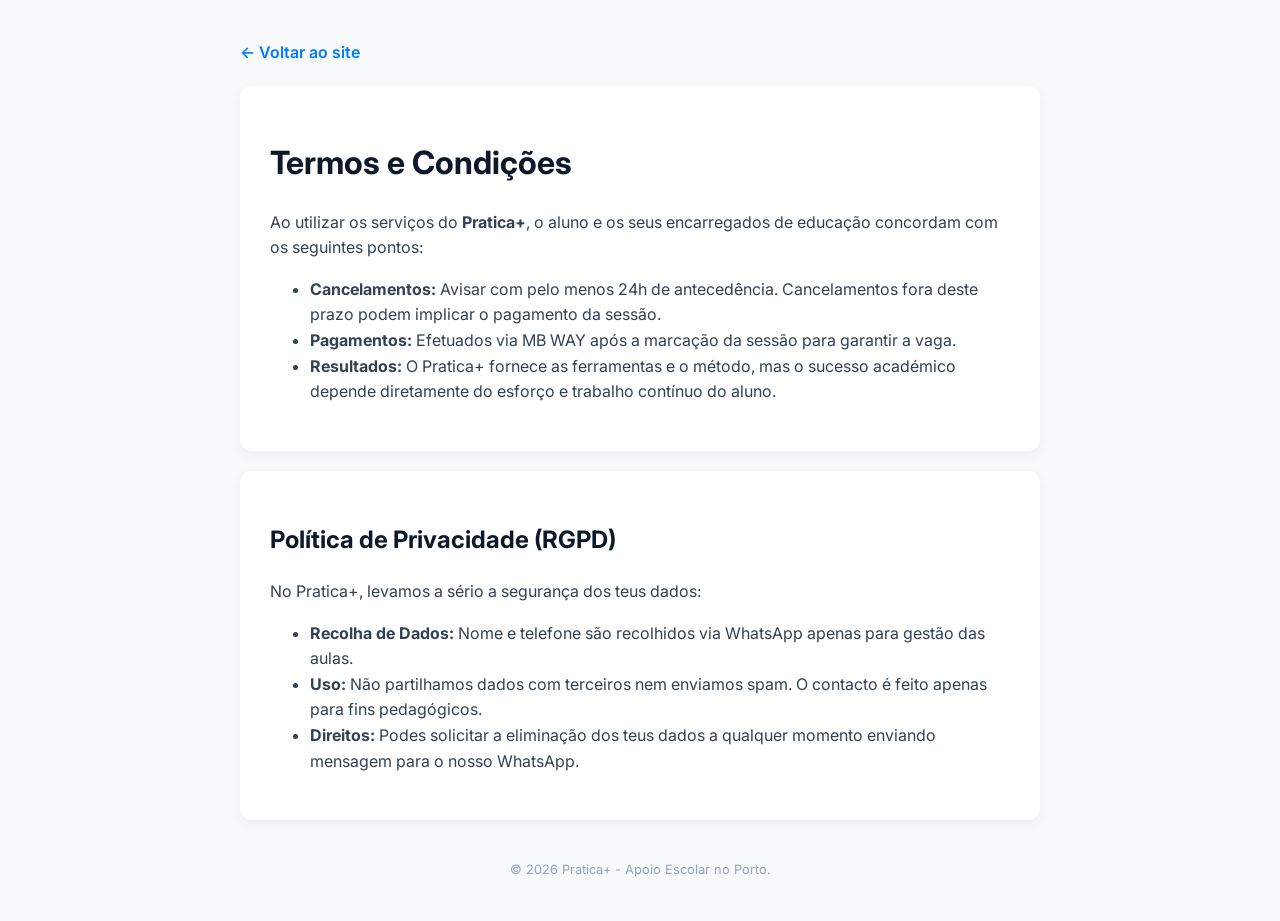
<file: termos.html>
<!DOCTYPE html>
<html lang="pt">
<head>
    <meta charset="UTF-8">
    <meta name="viewport" content="width=device-width, initial-scale=1.0">
    <title>Termos e Privacidade - Pratica+</title>
    <link href="https://fonts.googleapis.com/css2?family=Inter:wght@400;600;700&display=swap" rel="stylesheet">
    <style>
        body { font-family: 'Inter', sans-serif; line-height: 1.6; color: #334155; max-width: 800px; margin: 0 auto; padding: 40px 20px; background: #f8f9fa; }
        h1, h2 { color: #0f172a; }
        .box { background: white; padding: 30px; border-radius: 12px; box-shadow: 0 4px 12px rgba(0,0,0,0.05); margin-bottom: 20px; }
        .back-link { display: inline-block; margin-bottom: 20px; color: #007bff; text-decoration: none; font-weight: 600; }
    </style>
</head>
<body>
    <a href="index.html" class="back-link">← Voltar ao site</a>
    
    <div class="box">
        <h1>Termos e Condições</h1>
        <p>Ao utilizar os serviços do <strong>Pratica+</strong>, o aluno e os seus encarregados de educação concordam com os seguintes pontos:</p>
        <ul>
            <li><strong>Cancelamentos:</strong> Avisar com pelo menos 24h de antecedência. Cancelamentos fora deste prazo podem implicar o pagamento da sessão.</li>
            <li><strong>Pagamentos:</strong> Efetuados via MB WAY após a marcação da sessão para garantir a vaga.</li>
            <li><strong>Resultados:</strong> O Pratica+ fornece as ferramentas e o método, mas o sucesso académico depende diretamente do esforço e trabalho contínuo do aluno.</li>
        </ul>
    </div>

    <div id="privacidade" class="box">
        <h2>Política de Privacidade (RGPD)</h2>
        <p>No Pratica+, levamos a sério a segurança dos teus dados:</p>
        <ul>
            <li><strong>Recolha de Dados:</strong> Nome e telefone são recolhidos via WhatsApp apenas para gestão das aulas.</li>
            <li><strong>Uso:</strong> Não partilhamos dados com terceiros nem enviamos spam. O contacto é feito apenas para fins pedagógicos.</li>
            <li><strong>Direitos:</strong> Podes solicitar a eliminação dos teus dados a qualquer momento enviando mensagem para o nosso WhatsApp.</li>
        </ul>
    </div>

    <footer style="text-align: center; font-size: 0.8rem; color: #94a3b8; margin-top: 40px;">
        &copy; 2026 Pratica+ - Apoio Escolar no Porto.
    </footer>
</body>
</html>
</file>
